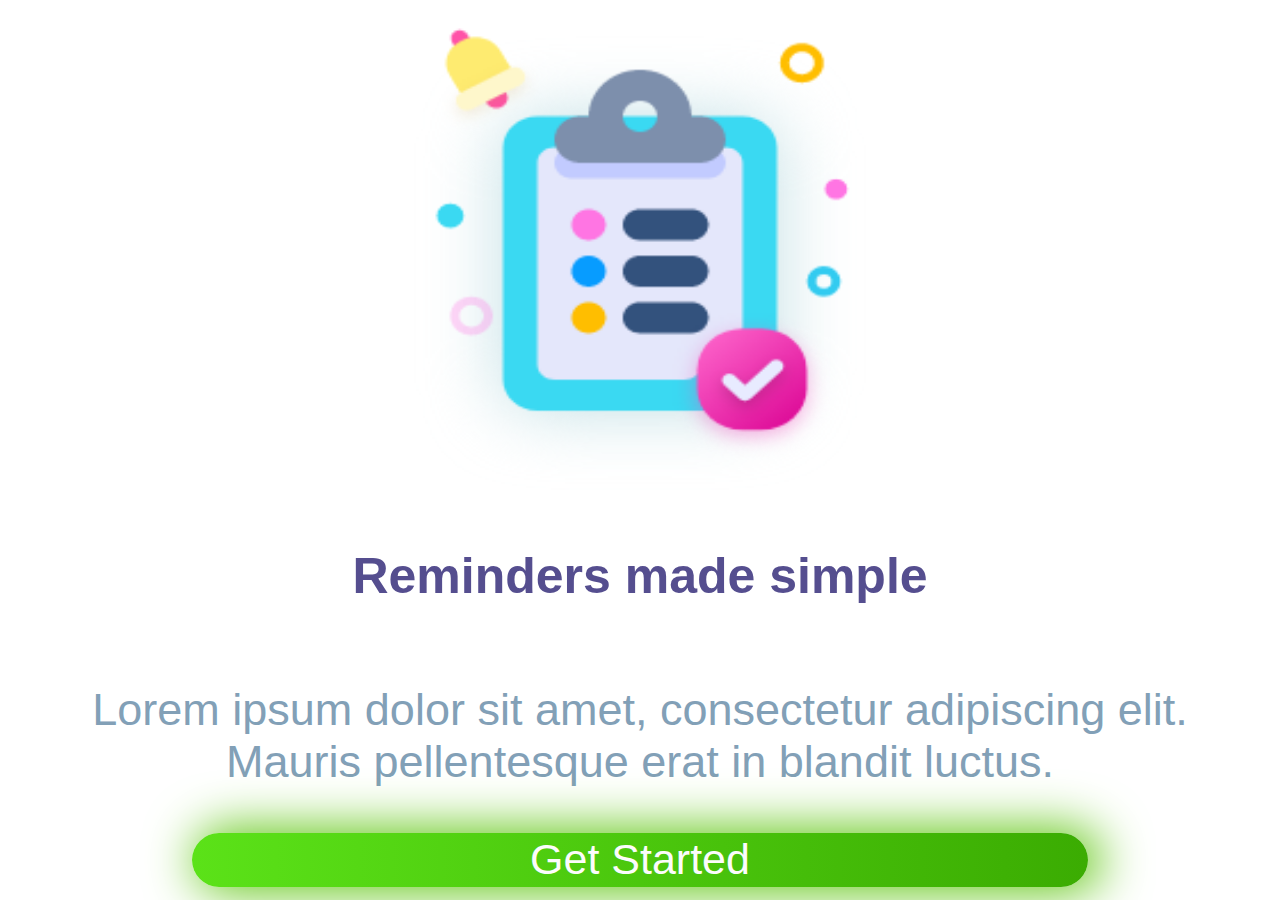
<file: index.html>
<!DOCTYPE html>
<html lang="en">
    <head>
        <link rel="stylesheet" href="css/style.css">
        <title>Document</title>
    </head>
    <body>
        <div class="root">
            <div>
                <img src="img/Group 122.png" width="500px" height="500px">
            </div>
            <div>
                <h1>Reminders made simple</h1>
                <p>Lorem ipsum dolor sit amet, consectetur adipiscing elit. Mauris pellentesque erat in blandit luctus.</p>
            </div>
            
            <button class="btn" type="button" onclick="window.location.href='/home.html'">Get Started</button>
            
        </div>
    </body>
</html>
</file>
<file: css/style.css>
html, body, .root {
  width: 100%;
  height: 100%;
  margin: 0 auto;
}

.root {
  display: -webkit-box;
  display: -ms-flexbox;
  display: flex;
  -webkit-box-orient: vertical;
  -webkit-box-direction: normal;
      -ms-flex-direction: column;
          flex-direction: column;
  -webkit-box-pack: center;
      -ms-flex-pack: center;
          justify-content: center;
  -webkit-box-align: center;
      -ms-flex-align: center;
          align-items: center;
  font-family: Arial, Helvetica, sans-serif;
}

.root div {
  width: 90%;
  display: -webkit-box;
  display: -ms-flexbox;
  display: flex;
  -webkit-box-orient: vertical;
  -webkit-box-direction: normal;
      -ms-flex-direction: column;
          flex-direction: column;
  -webkit-box-pack: center;
      -ms-flex-pack: center;
          justify-content: center;
  -webkit-box-align: center;
      -ms-flex-align: center;
          align-items: center;
}

.root h1 {
  color: #554E8F;
  font-size: 50px;
}

.root p {
  color: #82A0B7;
  text-align: center;
  font-size: 45px;
}

.root .btn {
  background: -webkit-gradient(linear, left top, right top, from(#5BE218), to(#3BAC02));
  background: linear-gradient(to right, #5BE218, #3BAC02);
  -webkit-box-shadow: 8px 0px 49px 6px #66C81C;
          box-shadow: 8px 0px 49px 6px #66C81C;
  color: #FCFCFC;
  font-size: 43px;
  width: 70%;
  height: 6%;
  border-radius: 30px;
  border: none;
}
/*# sourceMappingURL=style.css.map */
</file>
